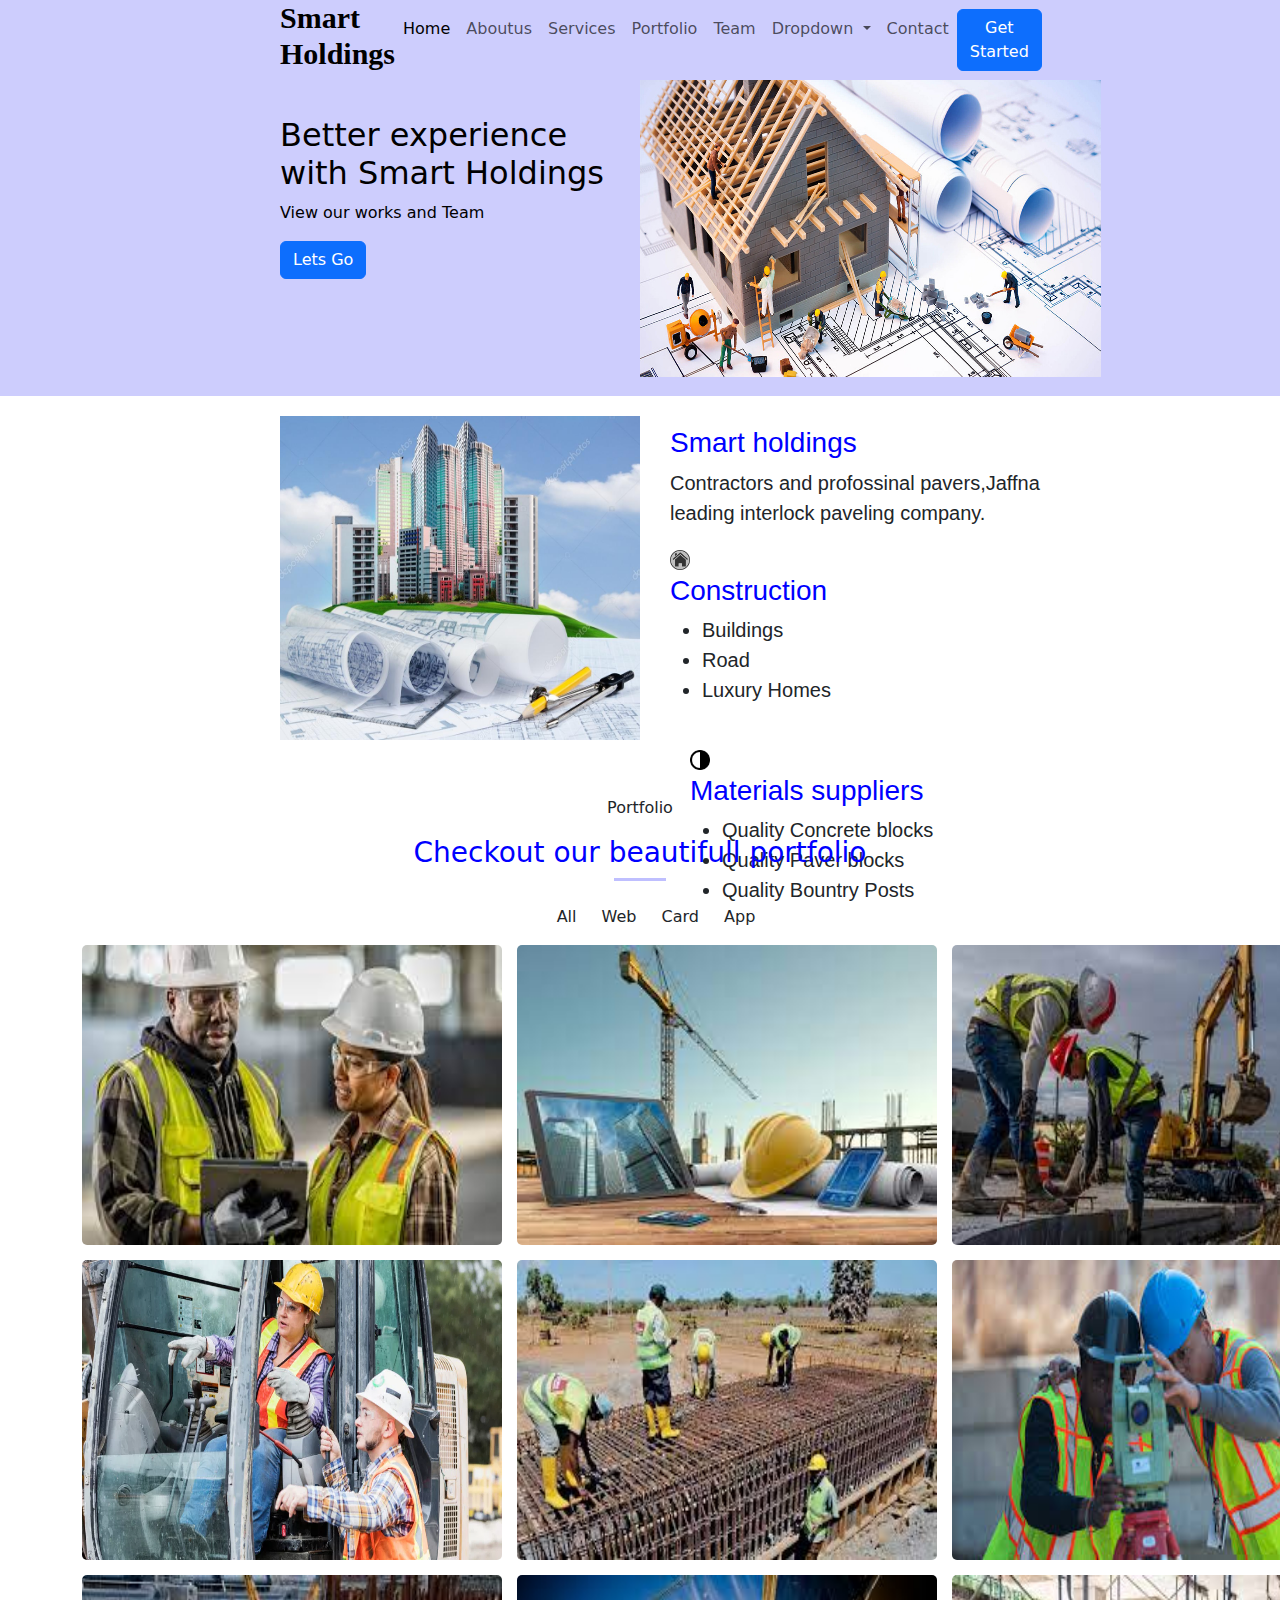
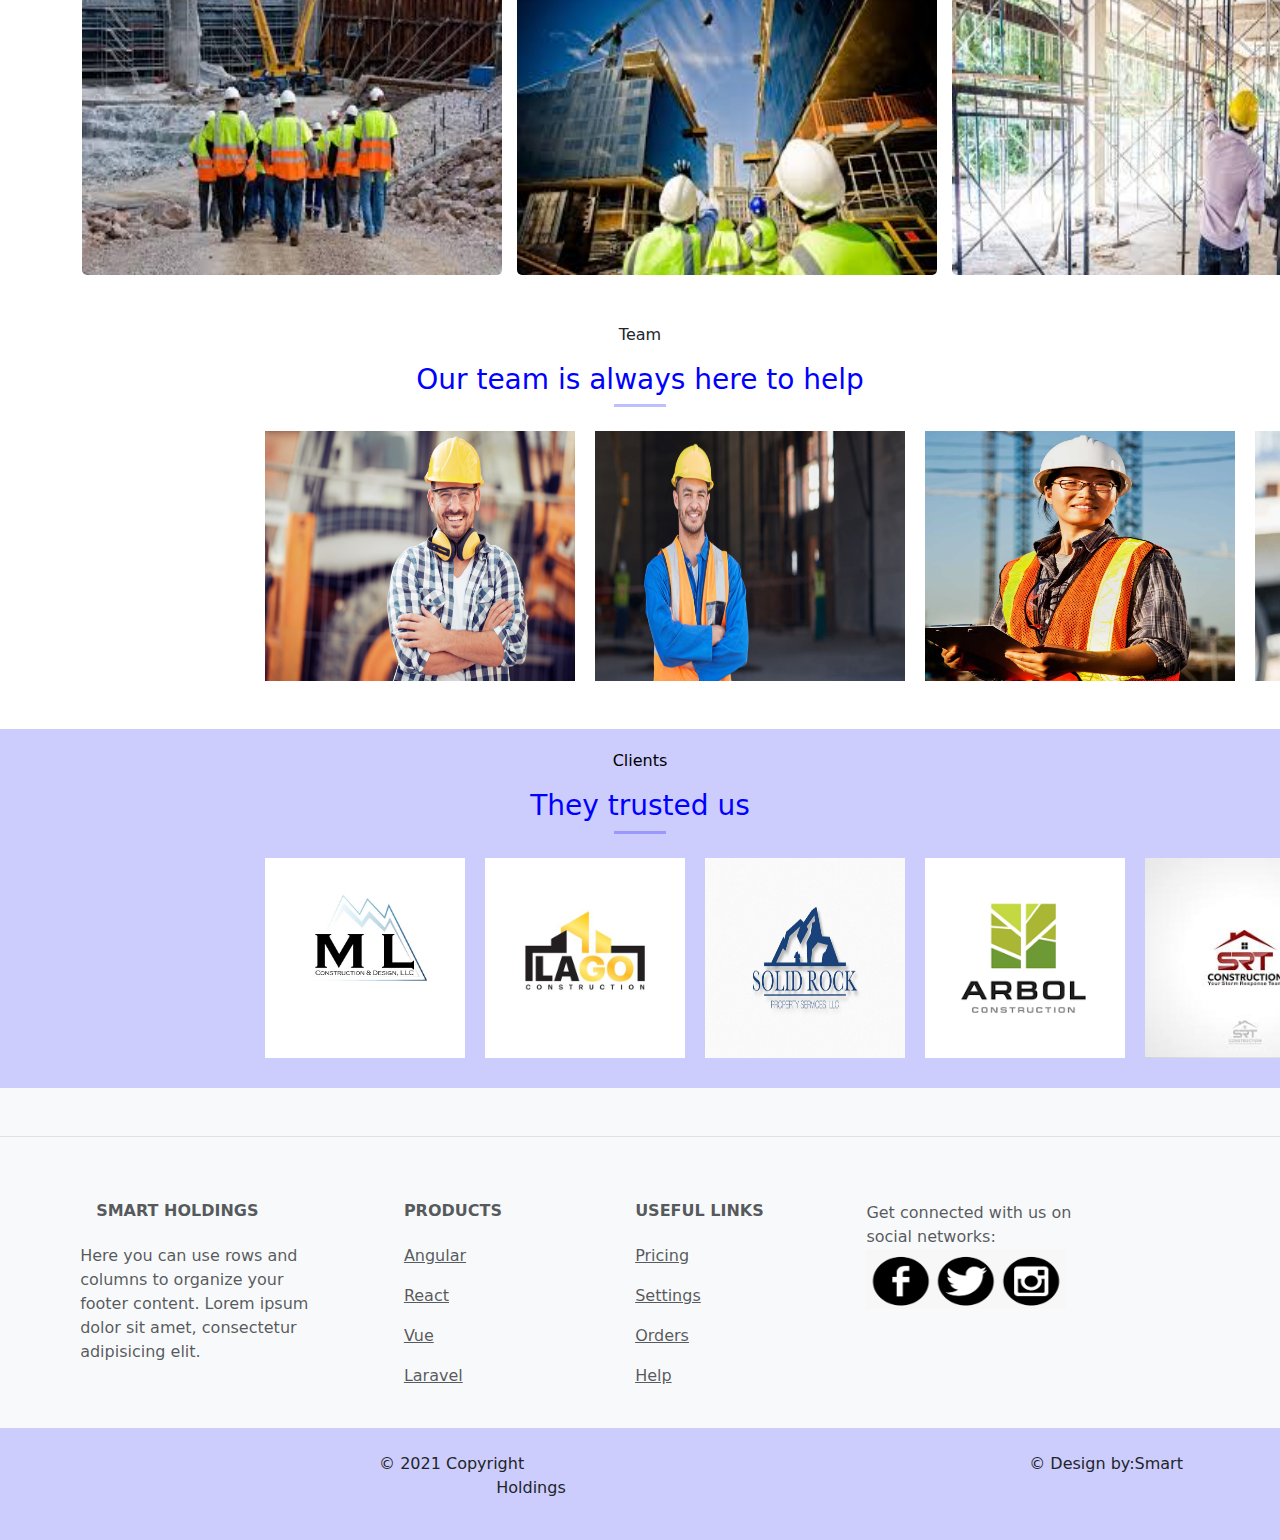
<file: index.html>
<!DOCTYPE html>
<html lang="en">
<head>
    <meta charset="UTF-8">
    <meta name="viewport" content="width=device-width, initial-scale=1.0">
    <title>Document</title>
    <link rel="stylesheet" href="Assets/bootstrap/css/bootstrap.min.css">
    <link rel="stylesheet" href="style.css">
</head>
    <body>
      <nav class="navbar navbar-expand-lg navbar-light bg-light">
        <div class="container-fluid nav ">
          <h4 class="two"><b>Smart Holdings </b>
          </h4>
          <button class="navbar-toggler" type="button" data-bs-toggle="collapse" data-bs-target="#navbarNavDropdown" aria-controls="navbarNavDropdown" aria-expanded="false" aria-label="Toggle navigation">
            <span class="navbar-toggler-icon"></span>
          </button>
          <div class="collapse navbar-collapse" id="navbarNavDropdown">
            <ul class="navbar-nav ms-auto one">
              <li class="nav-item">
                <a class="nav-link active" aria-current="page" href="#">Home</a>
              </li>
              <li class="nav-item">
                <a class="nav-link" href="#">Aboutus</a>
              </li>
              <li class="nav-item">
                <a class="nav-link" href="#">Services</a>
              </li>
              <li class="nav-item">
                <a class="nav-link" href="#">Portfolio</a>
              </li>
              <li class="nav-item">
                <a class="nav-link" href="#">Team</a>
              </li>
              <li class="nav-item dropdown">
                <a class="nav-link dropdown-toggle" href="#" id="navbarDropdownMenuLink" role="button" data-bs-toggle="dropdown" aria-expanded="false">
                  Dropdown
                </a>
                <li class="nav-item">
                  <a class="nav-link" href="#">Contact</a>
                </li>
                <ul class="dropdown-menu" aria-labelledby="navbarDropdownMenuLink">
                  <li><a class="dropdown-item" href="#">Action</a></li>
                  <li><a class="dropdown-item" href="#">Another action</a></li>
                  <li><a class="dropdown-item" href="#">Something else here</a></li>
                 
                </ul>
              </li>
              <button type="button" class="btn btn-primary button">Get Started</button>
            </ul>
          </div>
        </div>
      </nav>
            <div class="div1">
                <div class="text1"><h2>Better experience with Smart Holdings</h2>
                <p>View our works and Team </p>
                 <button type="button" class="btn btn-primary button btn">Lets Go</button>
                </div>
            </div>
            <div class="div2">
                <p> </p>
                <img src=".//Assets/images/sec3.jpg" class="img1" alt="builders" />
            </div>


            <div class="sec3one"> <img src=".//Assets/images/sec1.jpg" class="img2" alt="builders" /></div>
            <div class="sec3two">
              <div class="text2"><h3 class="h3">Smart holdings</h3>
              <p class="u1">Contractors and profossinal pavers,Jaffna leading interlock paveling company.</p>
              
              </div>
              <div class="text2">
              <div class="img3"> <img src=".//Assets/images/logo1.png"  alt="home" height="20px" width="20px"/> 
               <br>
                <h5 class="h3">Construction</h5>
                <ul class="u1">
                  <li>Buildings</li>
                  <li>Road</li>
                  <li>Luxury Homes</li>
                </ul>
              </div>
              </div>
              <div class="img4">
                <div class="text2">
                <img src=".//Assets/images/logo2.png" alt="home" height="20px" width="20px"/>
               <br>
                <h5 class="h3">Materials suppliers</h5>
                <ul class="u1">
                  <li>Quality Concrete blocks </li>
                  <li>Quality Paver blocks</li>
                  <li>Quality Bountry Posts</li>
                </ul>
              </div>
              </div>
            </div>
            
            <div class="section4">
              <p class="portfolio">Portfolio</p>
              <h3 class="h3">Checkout our beautifull portfolio</h3>
              <hr class="hr">
              <br>
              <ul class="ul">
                <li>All</li>
                <li>Web</li>
                <li>Card</li>
                <li>App</li>
              </ul>
              </div>
           
          
            <div class="container">
                <div class="col"><a href="./index2.html" target="_blank"><img src=".//Assets/images/img1.jpeg" alt="work" class="gimg"></a></div>
                <div class="col"><a href="./index2.html" target="_blank"><img src=".//Assets/images/img2.jpeg" alt="work" class="gimg"></a></div>
                <div class="col"><a href="./index2.html" target="_blank"><img src=".//Assets/images/img3.jpeg" alt="work" class="gimg"></a></div>
                <div class="col"><a href="./index2.html" target="_blank"><img src=".//Assets/images/img4.webp" alt="work" class="gimg"></a></div>
                <div class="col"><a href="./index2.html" target="_blank"><img src=".//Assets/images/img5.jpeg" alt="work" class="gimg"></a></div>
                <div class="col"><a href="./index2.html" target="_blank"><img src=".//Assets/images/img6.jpeg" alt="work" class="gimg"></a></div>
                <div class="col"><a href="./index2.html" target="_blank"><img src=".//Assets/images/img7.jpeg" alt="work" class="gimg"></a></div>
                <div class="col"><a href="./index2.html" target="_blank"><img src=".//Assets/images/img8.jpeg" alt="work" class="gimg"></a></div>
                <div class="col"><a href="./index2.html" target="_blank"><img src=".//Assets/images/img9.jpeg" alt="work" class="gimg"></a></div>
            </div>
            <br><br>
            <div class="section5">
            <p class="team">Team</p>
            <h3 class="h3">Our team is always here to help</h3>
            <hr class="hr">
            <br>
            </div>
    
          <div class="parent">
              <div class="fl"><img src=".//Assets/images/fimg1.jpg" alt="team" class="fimg"></div>
              <div class="fl"><img src=".//Assets/images/fimg2.jpg" alt="team" class="fimg"></div>
              <div class="fl"><img src=".//Assets/images/fimg3.webp" alt="team" class="fimg"></div>
              <div class="fl"><img src=".//Assets/images/fimg4.jpg" alt="team" class="fimg"></div>
          </div><br><br>      

          <div class="section6">
            <p class="cl">Clients</p>
            <h3 class="">They trusted us</h3>
            <hr class="hr">
            <br>
          </div>
          <div class="clients">
            <div class="fl"><img src=".//Assets/images/logo1.jpg" alt="team" class="cimg"></div>
            <div class="fl"><img src=".//Assets/images/logo2.jpeg" alt="team" class="cimg"></div>
            <div class="fl"><img src=".//Assets/images/logo3.jpg_large" alt="team" class="cimg"></div>
            <div class="fl"><img src=".//Assets/images/logo4.png" alt="team" class="cimg"></div>
            <div class="fl"><img src=".//Assets/images/logo5.jpeg" alt="team" class="cimg"></div>
            <div class="fl"><img src=".//Assets/images/logo6.jpeg" alt="team" class="cimg"></div>
        </div>


         
        <!-- Footer -->
<footer class="text-center text-lg-start bg-light text-muted">
  <!-- Section: Social media -->
  <section class="d-flex justify-content-center justify-content-lg-between p-4 border-bottom">
    <!-- Left -->
   
  </section>
  <!-- Section: Social media -->

  <!-- Section: Links  -->
  <section class="foot">
    <div class="container text-center text-md-start mt-5">
      <!-- Grid row -->
      <div class="row mt-3">
        <!-- Grid column -->
        <div class="col-md-3 col-lg-4 col-xl-3 mx-auto mb-4">
          <!-- Content -->
          <h6 class="text-uppercase fw-bold mb-4">
            <i class="fas fa-gem me-3"></i>Smart Holdings
          </h6>
          <p>
            Here you can use rows and columns to organize your footer content. Lorem ipsum
            dolor sit amet, consectetur adipisicing elit.
          </p>
        </div>
        <!-- Grid column -->

        <!-- Grid column -->
        <div class="col-md-2 col-lg-2 col-xl-2 mx-auto mb-4">
          <!-- Links -->
          <h6 class="text-uppercase fw-bold mb-4">
            Products
          </h6>
          <p>
            <a href="#!" class="text-reset">Angular</a>
          </p>
          <p>
            <a href="#!" class="text-reset">React</a>
          </p>
          <p>
            <a href="#!" class="text-reset">Vue</a>
          </p>
          <p>
            <a href="#!" class="text-reset">Laravel</a>
          </p>
        </div>
        <!-- Grid column -->

        <!-- Grid column -->
        <div class="col-md-3 col-lg-2 col-xl-2 mx-auto mb-4">
          <!-- Links -->
          <h6 class="text-uppercase fw-bold mb-4">
            Useful links
          </h6>
          <p>
            <a href="#!" class="text-reset">Pricing</a>
          </p>
          <p>
            <a href="#!" class="text-reset">Settings</a>
          </p>
          <p>
            <a href="#!" class="text-reset">Orders</a>
          </p>
          <p>
            <a href="#!" class="text-reset">Help</a>
          </p>
        </div>
        <!-- Grid column -->

        <!-- Grid column -->
        <div class="col-md-4 col-lg-3 col-xl-3 mx-auto mb-md-0 mb-4">
          <!-- Links -->

          <div class="me-5 d-none d-lg-block">
            <span>Get connected with us on social networks:</span><br>
            <img src=".//Assets/images/social.png" class="social" alt="media">
          </div>
      
          <!-- Right -->
          <div>
            
          </div>
          <!-- Right -->
          <br>
          <!-- Footer -->
       </footer>

  <!-- Copyright -->
  <div class="text-center p-4 " style="background-color:rgb(205, 205, 253);">
   <ul class="ulcopy">
    <li> © 2021 Copyright</li>
     <li> © Design by:Smart Holdings </li>
    </ul>
  </div>
  <!-- Copyright -->
  <script src=".//Assets/bootstrap/js/bootstrap.bundle.js" integrity="sha384-MrcW6ZMFYlzcLA8Nl+NtUVF0sA7MsXsP1UyJoMp4YLEuNSfAP+JcXn/tWtIaxVXM" crossorigin="anonymous"></script>
    </body>
</html>
</file>
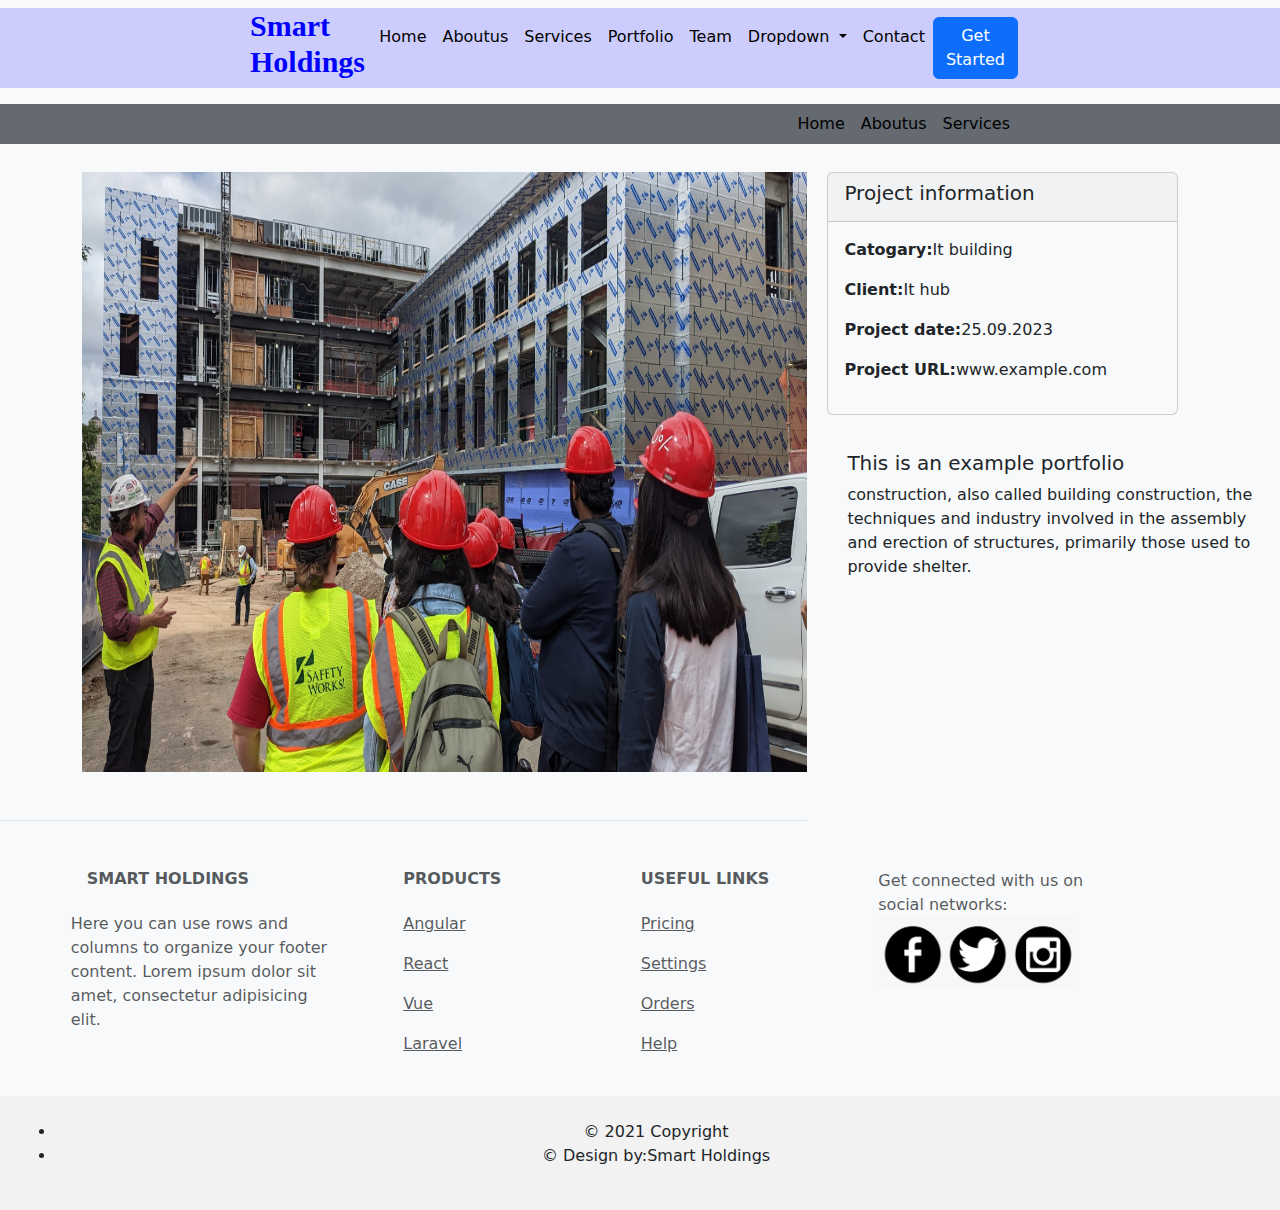
<file: index2.html>
<!DOCTYPE html>
<html lang="en">
<head>
    <meta charset="UTF-8">
    <meta name="viewport" content="width=device-width, initial-scale=1.0">
    <title>Document</title>
    <link rel="stylesheet" href="Assets/bootstrap/css/bootstrap.min.css">
    <link rel="stylesheet" href="style2.css">
</head>
<body>
  <nav class="navbar navbar-expand-lg navbar-light bg-light">
    <div class="container-fluid nav ">
      <h4 class="p2"><b>Smart Holdings </b>
      </h4>
      <button class="navbar-toggler" type="button" data-bs-toggle="collapse" data-bs-target="#navbarNavDropdown" aria-controls="navbarNavDropdown" aria-expanded="false" aria-label="Toggle navigation">
        <span class="navbar-toggler-icon"></span>
      </button>
      <div class="collapse navbar-collapse" id="navbarNavDropdown">
        <ul class="navbar-nav ms-auto one">
          <li class="nav-item">
            <a class="nav-link active" aria-current="page" href="#">Home</a>
          </li>
          <li class="nav-item">
            <a class="nav-link" href="#">Aboutus</a>
          </li>
          <li class="nav-item">
            <a class="nav-link" href="#">Services</a>
          </li>
          <li class="nav-item">
            <a class="nav-link" href="#">Portfolio</a>
          </li>
          <li class="nav-item">
            <a class="nav-link" href="#">Team</a>
          </li>
          <li class="nav-item dropdown">
            <a class="nav-link dropdown-toggle" href="#" id="navbarDropdownMenuLink" role="button" data-bs-toggle="dropdown" aria-expanded="false">
              Dropdown
            </a>
            <li class="nav-item">
              <a class="nav-link" href="#">Contact</a>
            </li>
            <ul class="dropdown-menu" aria-labelledby="navbarDropdownMenuLink">
              <li><a class="dropdown-item" href="#">Action</a></li>
              <li><a class="dropdown-item" href="#">Another action</a></li>
              <li><a class="dropdown-item" href="#">Something else here</a></li>
             
            </ul>
          </li>
          <button type="button" class="btn btn-primary button">Get Started</button>
        </ul>
      </div>
    </div>
  </nav>

    <nav class="navbar navbar-expand-lg navbar-light bg-light">
        <div class="container-fluid nav2">
          <div class="collapse navbar-collapse" id="navbarNavDropdown">
            <ul class="navbar-nav ms-auto li">
              <li class="nav-item">
                <a class="nav-link" aria-current="page" href="#">Home</a>
              </li>
              <li class="nav-item">
                <a class="nav-link" href="#">Aboutus</a>
              </li>
              <li class="nav-item">
                <a class="nav-link" href="#">Services</a>
              </li>
            </ul>
          </div>
        </div>
      </nav>
<section>
  <div class="container">
         <div class="div1">
         <img src=".//Assets/images/page2.jpg" class="img1" alt="site update">
          </div>
    <div class="div2">
      <div class="card bg-light mb-3" style="max-width: 30rem;">
        <div class="card-header"> <h5>Project information</h5></div>
        <div class="card-body">
         <p><b>Catogary:</b>It building</p>
         <p><b>Client:</b>It hub</p>
         <p><b>Project date:</b>25.09.2023</p>
         <p><b>Project URL:</b>www.example.com</p>
          
        </div>
      </div>
    
    <div class="div4">
      <h5>This is an example portfolio </h5>
      <p>construction, also called building construction, the techniques and industry involved in the assembly and erection of structures, primarily those used to provide shelter.</p>
     </div>
    </div>
</section>








     <!-- Footer -->
<footer class="text-center text-lg-start bg-light text-muted">
  <!-- Section: Social media -->
  <section class="d-flex justify-content-center justify-content-lg-between p-4 border-bottom">
    <!-- Left -->
   
  </section>
  <!-- Section: Social media -->

  <!-- Section: Links  -->
  <section class="foot">
    <div class="container text-center text-md-start mt-5">
      <!-- Grid row -->
      <div class="row mt-3">
        <!-- Grid column -->
        <div class="col-md-3 col-lg-4 col-xl-3 mx-auto mb-4">
          <!-- Content -->
          <h6 class="text-uppercase fw-bold mb-4">
            <i class="fas fa-gem me-3"></i>Smart Holdings
          </h6>
          <p>
            Here you can use rows and columns to organize your footer content. Lorem ipsum
            dolor sit amet, consectetur adipisicing elit.
          </p>
        </div>
        <!-- Grid column -->

        <!-- Grid column -->
        <div class="col-md-2 col-lg-2 col-xl-2 mx-auto mb-4">
          <!-- Links -->
          <h6 class="text-uppercase fw-bold mb-4">
            Products
          </h6>
          <p>
            <a href="#!" class="text-reset">Angular</a>
          </p>
          <p>
            <a href="#!" class="text-reset">React</a>
          </p>
          <p>
            <a href="#!" class="text-reset">Vue</a>
          </p>
          <p>
            <a href="#!" class="text-reset">Laravel</a>
          </p>
        </div>
        <!-- Grid column -->

        <!-- Grid column -->
        <div class="col-md-3 col-lg-2 col-xl-2 mx-auto mb-4">
          <!-- Links -->
          <h6 class="text-uppercase fw-bold mb-4">
            Useful links
          </h6>
          <p>
            <a href="#!" class="text-reset">Pricing</a>
          </p>
          <p>
            <a href="#!" class="text-reset">Settings</a>
          </p>
          <p>
            <a href="#!" class="text-reset">Orders</a>
          </p>
          <p>
            <a href="#!" class="text-reset">Help</a>
          </p>
        </div>
        <!-- Grid column -->

        <!-- Grid column -->
        <div class="col-md-4 col-lg-3 col-xl-3 mx-auto mb-md-0 mb-4">
          <!-- Links -->

          <div class="me-5 d-none d-lg-block">
            <span>Get connected with us on social networks:</span><br>
            <img src=".//Assets/images/social.png"  class ="social" alt="media">
          </div>
      
          <!-- Right -->
          <div>
            
          </div>
          <!-- Right -->
          <br>
          <!-- Footer -->
       </footer>

  <!-- Copyright -->
  <div class="text-center p-4" style="background-color: rgba(0, 0, 0, 0.05);">
   <ul class="ulcopy">
    <li> © 2021 Copyright</li>
     <li> © Design by:Smart Holdings </li>
    </ul>
  </div>
  <!-- Copyright -->
</body>
</html>
</file>
<file: style.css>
.one{
    padding-right: 250px;
}
.nav {
    position: fixed;
    top: 0;
    background-color: rgb(205, 205, 253);
  }
.two{
    padding-left: 280px;
    font-size: 30px;
    color: black;
    font-family: serif;
}
￼
/* Project information
Catogary:It building

Client:It hub

Project date:25.09.2023

Project URL:www.example.com

This is an example portfolio
construction, also called building construction, the techniques and industry involved in the assembly and erection of structures, primarily those used to provide shelter. */


.button{
    border-radius: 100px;
}
.div1{
    float: left;
    width: 50%;
    height:350px;
    text-align:center;
    padding: 70px 0;
    background-color: rgb(205, 205, 253);
    margin-top: 30px;
}
.text1{
    text-align:start;
    margin-left: 280px;
    color:black;

}
.div2{
    float: right;
    width: 50%;
    height: 350px;
    background-color:rgb(205, 205, 253);
    margin-top: 30px;
}
.img1{
    width:72%;
    height:90%;
}
.sec3one{
    float: left;
    width: 50%;
    height:400px;
    padding-bottom: 20px;
    padding-top: 20px;
    padding-left: 280px;
   
}
.img2{
    width:100%;
    height:90%;
    justify-content:start;
    align-content: start;
    
}
.sec3two{
    float: right;
    width: 50%;
    height:400px;
    text-align:center;
    padding: 70px 0;
    padding-left: 30px;
    padding-right: 230px;
    padding-top:30px ;
}
.text2{
    text-align: start;
    font-family: sans-serif;
    font-size: 20px;
}
.img3{
    float: left;
    height: 200px;
    width: 300px;
}
.img4{
    float:left;
    height: 200px;
    width: 300px;
    margin-left:20px;
}
.im1{
    align-content: start;
}
.container{
    display: grid;
    grid-template-columns: auto auto auto;
    gap: 15px;
}
.gimg{
    height: 300px;
    width: 420px;
    border-radius: 5px;
}
.section4{
    text-align: center;
}
.hr{
    width: 4%;
    border-width: 3px;
    color: blue;
    text-align: center;
    margin:  0 auto ;
}
.ul>li{
    display: inline;
    padding: 10px;
}
.section5{
    text-align: center;
}
.parent{
    display: flex;
    flex-direction:row;
    padding-left:265px;
    padding-right:0px;
    gap: 20px;
}
.fimg{
    height: 250px;
    width:310px ;
}
.section6{
    text-align: center;
    background-color: rgb(205, 205, 253);
    color:blue;
    padding-top: 20px;
}
.cl{
    color: black;
}
.clients{
    display: flex;
    flex-direction:row;
    padding-left: 265px;
    padding-right: 0px;
    gap: 20px;
    background-color: rgb(205, 205, 253);
    height: 230px;
}
.cimg{
    height: 200px;
    width: 200px;
}
.ulcopy>li{
    display: inline;
    padding-left: 250px;
    padding-right: 250px;
}
.foot{
    padding-right: 50px;
    padding-left: 0px;
}
.social{
    width: 200px;
    height: 60px;
}
.h3{
    color:blue ;
}
</file>
<file: style2.css>
.one{
    text-align: right;
    padding-right: 250px;
    
}
.p2{
    padding-left: 250px;
    font-size: 30px;
    color: blue;
    font-family: serif;
}
.nav {
    background-color: rgb(205, 205, 253);
  }
.nav-link{
    color: black;
}
.li{
    padding-right: 250px;
}
.nav2{
    background-color: rgb(100, 106, 112);
}
.div1{
    float: left;
    height: 80%;
    width: 65%;
    padding-top: 20px;
   
}
.div2{
    float: right;
    height: 80%;
    width: 35%;
    padding: 20px;

}
.img1{
    width:100%;
    height:600px;
}

.div4{
    padding: 20px;
    width:450px;
    height:340px;
}
.foot{
    padding-right: 70px;
}
.social{
    width: 200px;
    height: 70px;
}
.ulcopy{
    height: 50px;
}
</file>
